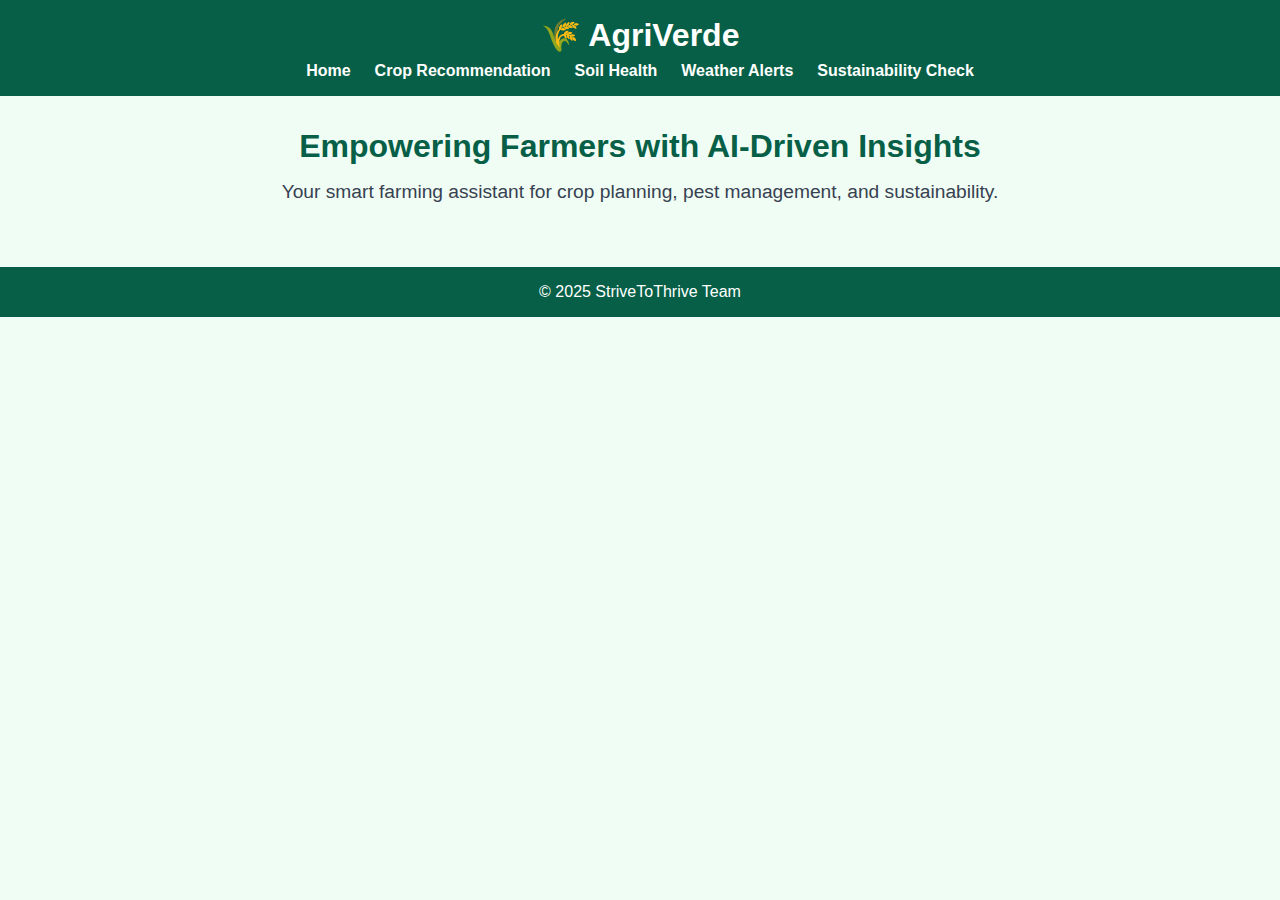
<file: agriverde/templates/index.html>
<!DOCTYPE html>
<html lang="en">
<head>
  <meta charset="UTF-8" />
  <meta name="viewport" content="width=device-width, initial-scale=1.0"/>
  <title>AgriVerde | Home</title>
  <link rel="stylesheet" href="../static/styles.css"/>
</head>
<body>
  <header>
    <h1>🌾 AgriVerde</h1>
    <nav>
      <ul>
        <li><a href="/">Home</a></li>
        <li><a href="/rotation">Crop Recommendation</a></li>
        <li><a href="/soil">Soil Health</a></li>
        <li><a href="/weather">Weather Alerts</a></li>
        <li><a href="/sustainability">Sustainability Check</a></li>
    </ul>
    </nav>
  </header>

  <main>
    <section class="hero">
      <h2>Empowering Farmers with AI-Driven Insights</h2>
      <p>Your smart farming assistant for crop planning, pest management, and sustainability.</p>
    </section>
  </main>

  <footer>
    <p>© 2025 StriveToThrive Team</p>
  </footer>
</body>
</html>
</file>
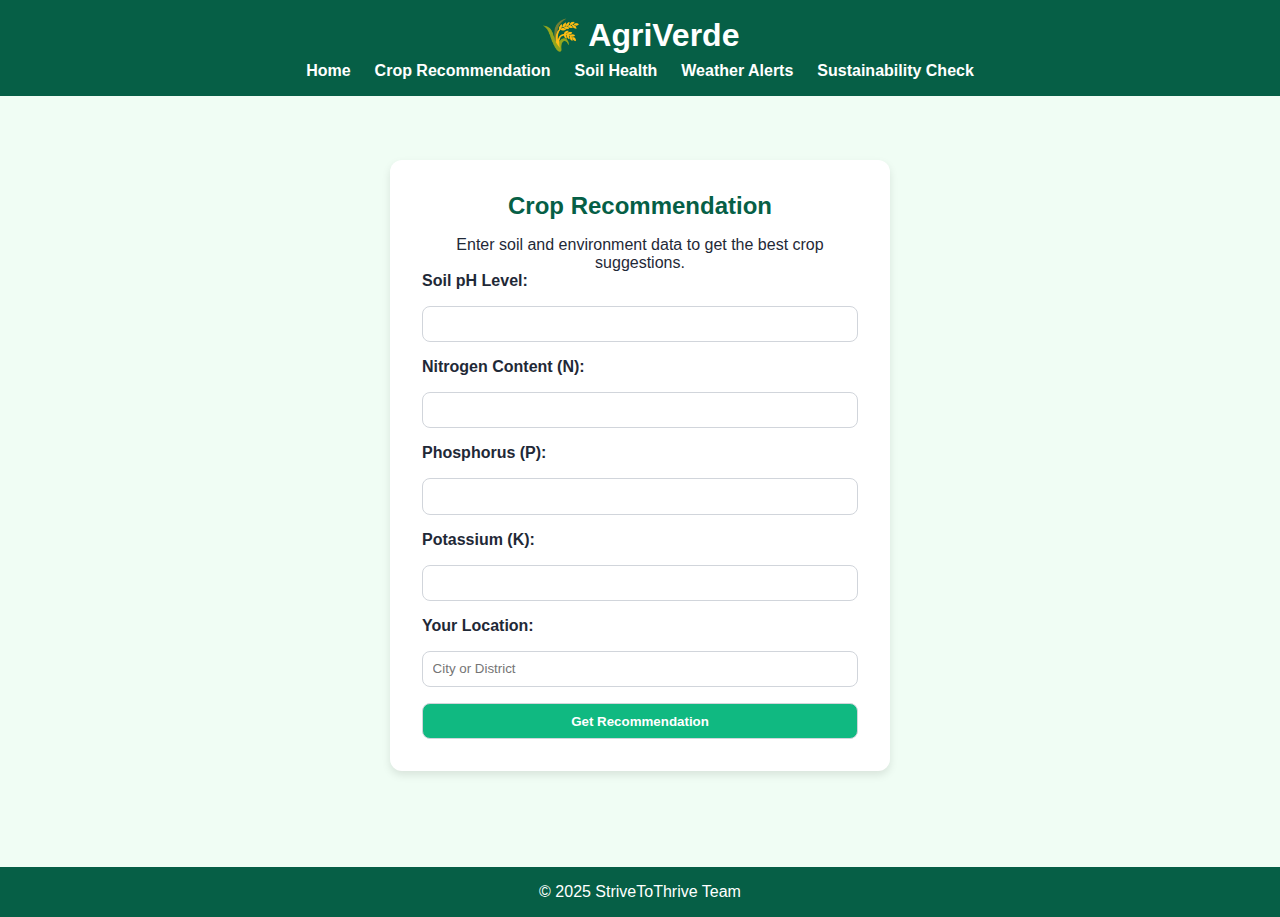
<file: agriverde/templates/crop.html>
<!DOCTYPE html>
<html lang="en">
<head>
  <meta charset="UTF-8" />
  <meta name="viewport" content="width=device-width, initial-scale=1.0"/>
  <title>Crop Recommendation | AgriVerde</title>
  <link rel="stylesheet" href="../static/styles.css"/>
</head>
<body>
  <header>
    <h1>🌾 AgriVerde</h1>
    <nav>
      <ul>
        <li><a href="/">Home</a></li>
        <li><a href="/rotation">Crop Recommendation</a></li>
        <li><a href="/soil">Soil Health</a></li>
        <li><a href="/weather">Weather Alerts</a></li>
        <li><a href="/sustainability">Sustainability Check</a></li>
    </ul>
    </nav>
  </header>

  <main>
    <section class="form-section">
      <h2>Crop Recommendation</h2>
      <p>Enter soil and environment data to get the best crop suggestions.</p>

      <form action="/recommend" method="POST">
        <label for="ph">Soil pH Level:</label>
        <input type="number" id="ph" name="ph" step="0.1" required>

        <label for="nitrogen">Nitrogen Content (N):</label>
        <input type="number" id="nitrogen" name="nitrogen" required>

        <label for="phosphorus">Phosphorus (P):</label>
        <input type="number" id="phosphorus" name="phosphorus" required>

        <label for="potassium">Potassium (K):</label>
        <input type="number" id="potassium" name="potassium" required>

        <label for="location">Your Location:</label>
        <input type="text" id="location" name="location" placeholder="City or District" required>

        <button type="submit">Get Recommendation</button>
      </form>
    </section>
  </main>

  <footer>
    <p>© 2025 StriveToThrive Team</p>
  </footer>
</body>
</html>
</file>
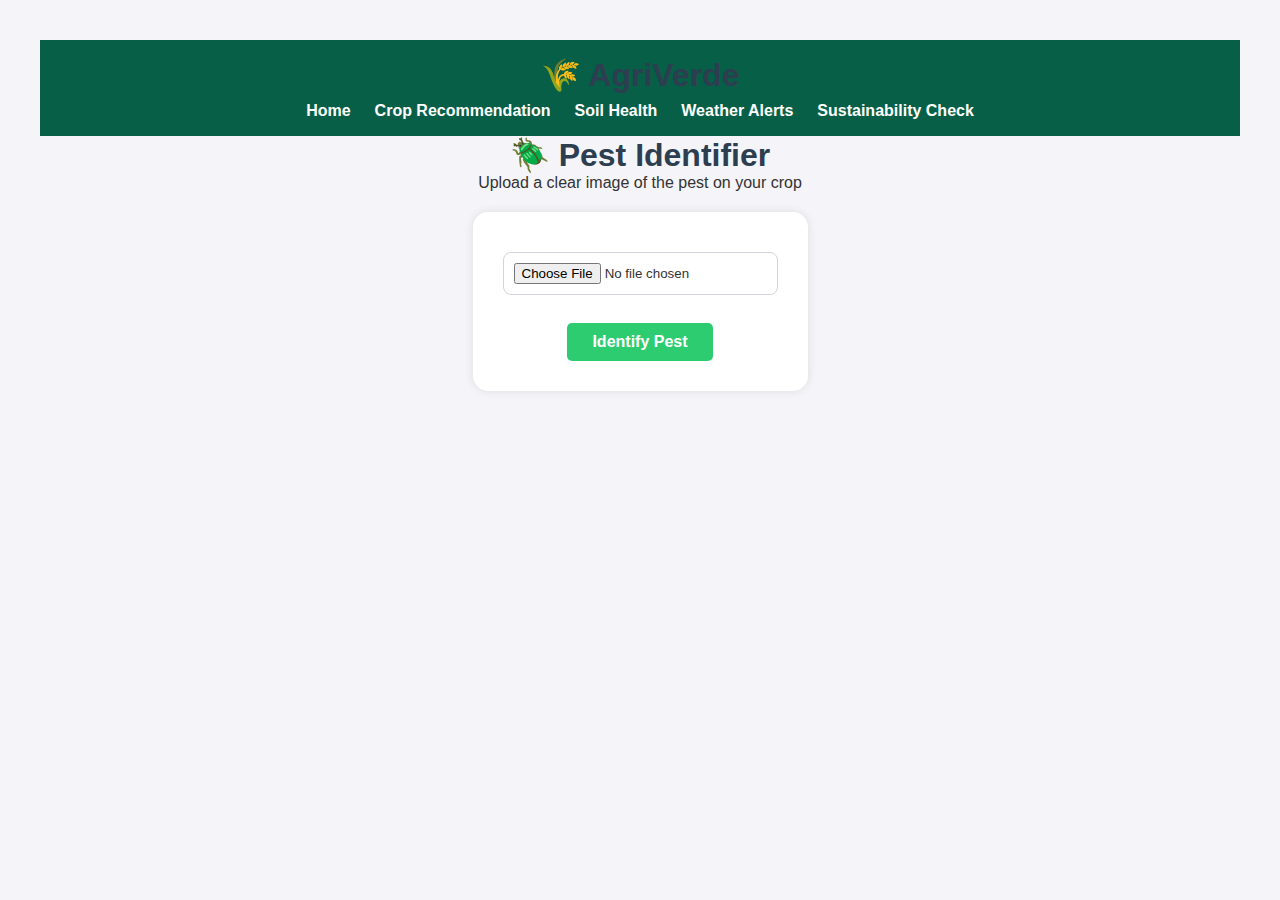
<file: agriverde/templates/pest.html>
<!DOCTYPE html>
<html lang="en">
<head>
  <meta charset="UTF-8">
  <title>Pest Identifier</title>
  <link rel="stylesheet" href="../static/styles.css">
  <style>
    body {
      font-family: "Segoe UI", sans-serif;
      background-color: #f4f4f9;
      color: #333;
      text-align: center;
      padding: 40px;
    }

    h1 {
      color: #2c3e50;
    }

    form {
      background-color: #fff;
      padding: 30px;
      border-radius: 15px;
      box-shadow: 0 0 10px rgba(0,0,0,0.1);
      display: inline-block;
      margin-top: 20px;
    }

    input[type="file"] {
      margin: 10px 0;
      padding: 10px;
    }

    button {
      background-color: #2ecc71;
      color: white;
      padding: 10px 25px;
      border: none;
      border-radius: 5px;
      cursor: pointer;
      font-size: 16px;
    }

    button:hover {
      background-color: #27ae60;
    }
  </style>
</head>
<body>
  <header>
    <h1>🌾 AgriVerde</h1>
    <nav>
      <ul>
        <li><a href="/">Home</a></li>
        <li><a href="/rotation">Crop Recommendation</a></li>
        <li><a href="/soil">Soil Health</a></li>
        <li><a href="/weather">Weather Alerts</a></li>
        <li><a href="/sustainability">Sustainability Check</a></li>
    </ul>
    </nav>
  </header>
  <h1>🪲 Pest Identifier</h1>
  <p>Upload a clear image of the pest on your crop</p>

  <form action="/identify-pest" method="POST" enctype="multipart/form-data">
    <input type="file" name="pest_image" accept="image/*" required><br><br>
    <button type="submit">Identify Pest</button>
  </form>
</body>
</html>
</file>
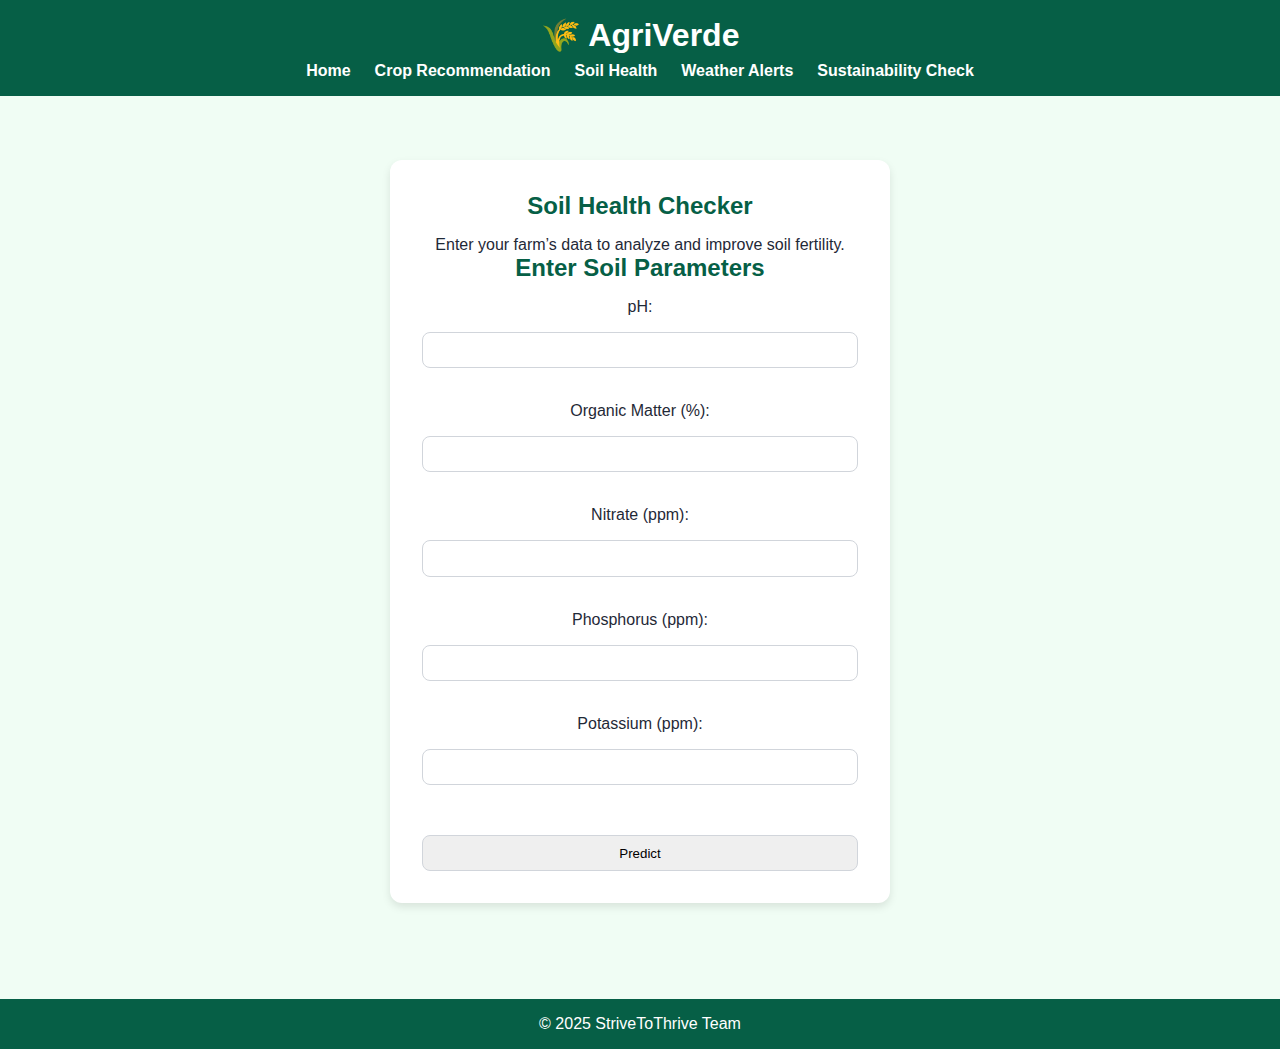
<file: agriverde/templates/soil.html>
<!DOCTYPE html>
<html lang="en">
<head>
  <meta charset="UTF-8" />
  <meta name="viewport" content="width=device-width, initial-scale=1.0"/>
  <title>Soil Health | AgriVerde</title>
  <link rel="stylesheet" href="../static/styles.css"/>
</head>
<body>
  <header>
    <h1>🌾 AgriVerde</h1>
    <nav>
      <ul>
        <li><a href="/">Home</a></li>
        <li><a href="/rotation">Crop Recommendation</a></li>
        <li><a href="/soil">Soil Health</a></li>
        <li><a href="/weather">Weather Alerts</a></li>
        <li><a href="/sustainability">Sustainability Check</a></li>
    </ul>
    </nav>
  </header>

  <main>
    <section class="form-section">
      <h2>Soil Health Checker</h2>
      <p>Enter your farm’s data to analyze and improve soil fertility.</p>

      <!DOCTYPE html>
<html>
<head><title>Soil Health Predictor</title></head>
<body>
  <h2>Enter Soil Parameters</h2>
  <form action="/predict_soil_health" method="post">
    pH: <input type="text" name="ph"><br>
    Organic Matter (%): <input type="text" name="om"><br>
    Nitrate (ppm): <input type="text" name="n"><br>
    Phosphorus (ppm): <input type="text" name="p"><br>
    Potassium (ppm): <input type="text" name="k"><br>
    <input type="submit" value="Predict">
  </form>
</body>
</html>

      
    </section>
  </main>

  <footer>
    <p>© 2025 StriveToThrive Team</p>
  </footer>
</body>
</html>
</file>
<file: agriverde/static/styles.css>
* {
    margin: 0;
    padding: 0;
    box-sizing: border-box;
    font-family: Arial, sans-serif;
  }
  
  body {
    background-color: #f0fdf4;
    color: #1f2937;
  }
  
  header {
    background-color: #065f46;
    color: white;
    padding: 1rem;
    text-align: center;
  }
  
  header h1 {
    margin-bottom: 0.5rem;
  }
  
  nav ul {
    list-style: none;
    display: flex;
    justify-content: center;
    gap: 1.5rem;
  }
  
  nav a {
    color: white;
    text-decoration: none;
    font-weight: bold;
  }
  
  nav a:hover {
    text-decoration: underline;
  }
  
  main {
    padding: 2rem;
    text-align: center;
  }
  
  .hero h2 {
    font-size: 2rem;
    margin-bottom: 1rem;
    color: #065f46;
  }
  
  .hero p {
    font-size: 1.2rem;
    color: #374151;
  }
  
  footer {
    margin-top: 2rem;
    background-color: #065f46;
    color: white;
    text-align: center;
    padding: 1rem 0;
  }
  

.form-section {
    max-width: 500px;
    margin: 2rem auto;
    padding: 2rem;
    background-color: #ffffff;
    border-radius: 12px;
    box-shadow: 0 4px 8px rgba(0, 0, 0, 0.1);
  }
  
  .form-section h2 {
    color: #065f46;
    margin-bottom: 1rem;
  }
  
  form {
    display: flex;
    flex-direction: column;
    gap: 1rem;
  }
  
  label {
    font-weight: bold;
    text-align: left;
  }
  
  input, button {
    padding: 0.6rem;
    border: 1px solid #d1d5db;
    border-radius: 8px;
  }
  
  button {
    background-color: #10b981;
    color: white;
    font-weight: bold;
    cursor: pointer;
    transition: background-color 0.3s ease;
  }
  
  button:hover {
    background-color: #059669;
  }
</file>
